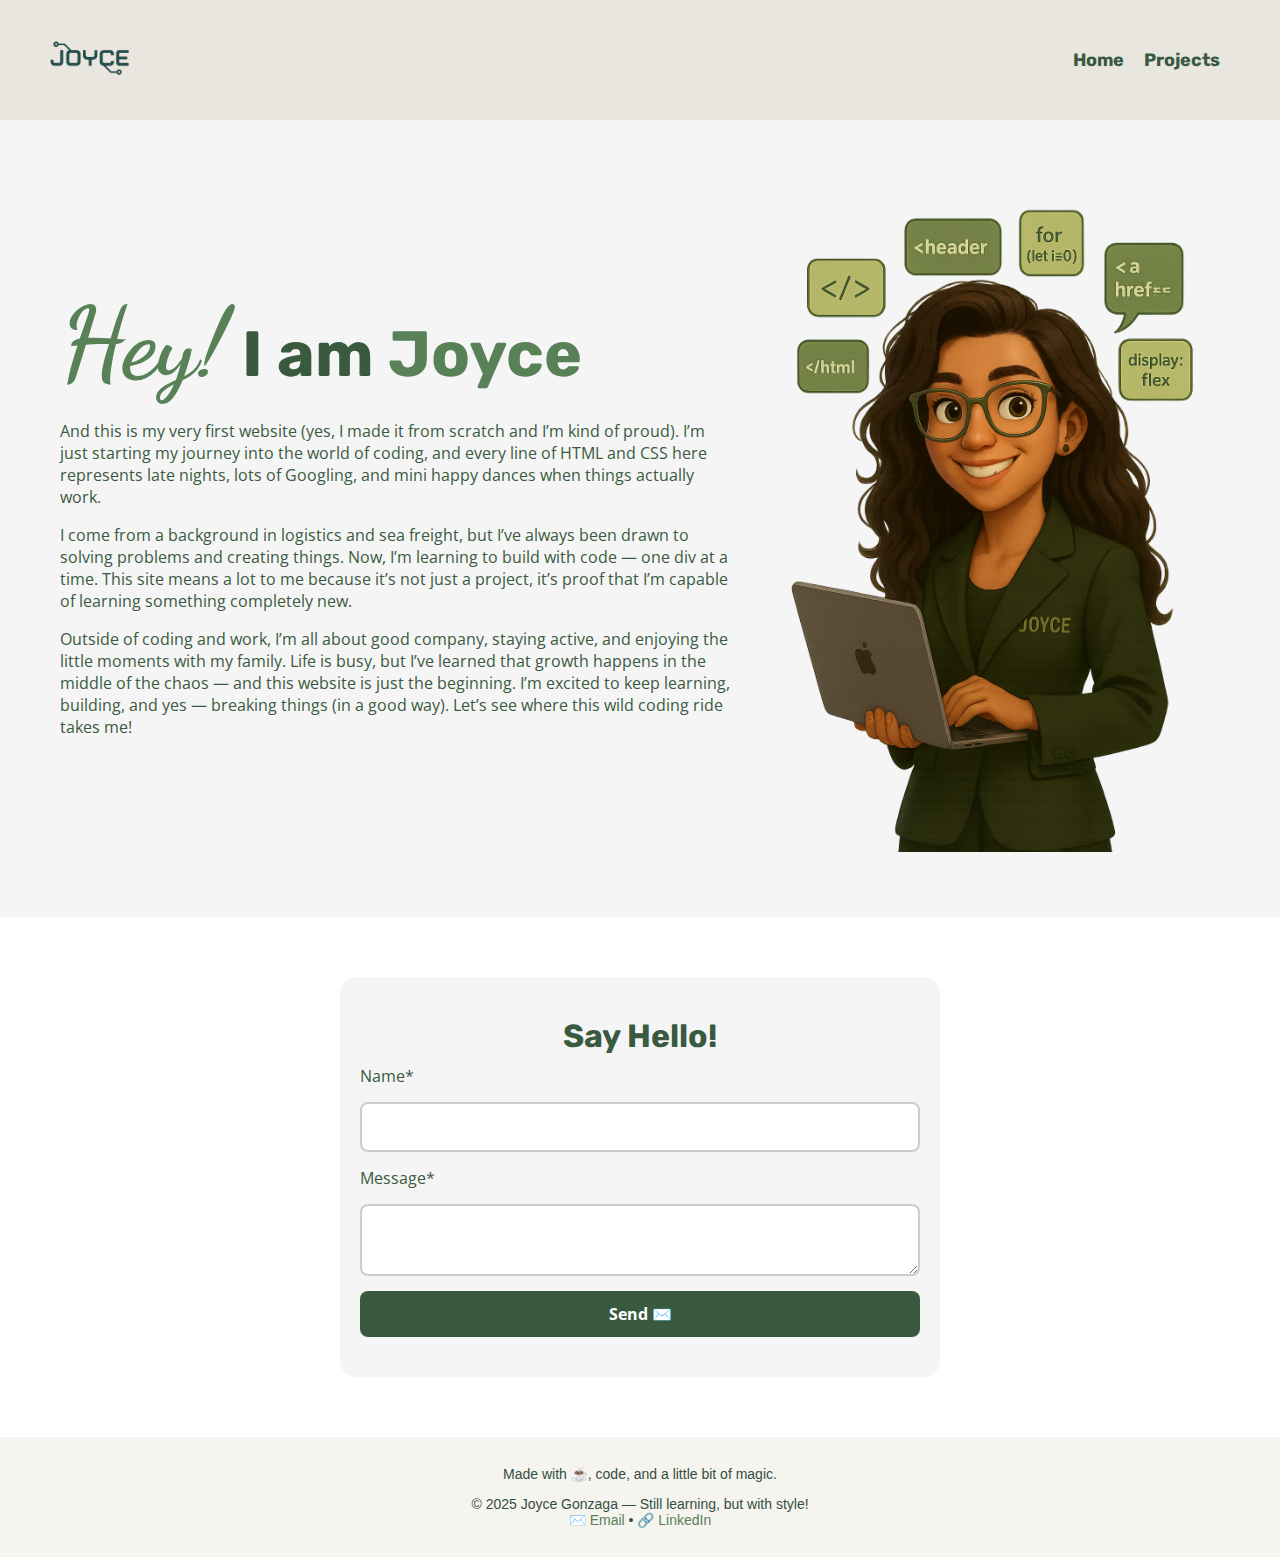
<file: index.html>
<!DOCTYPE html> 
<html lang="en">


<head>
 <meta charset="UTF-8">
 <meta http-equiv="X-UA-Compatible" content="IE=edge">
 <meta name="viewport" content="width=device-width, initial-scale=1.0">
 <title>First Website</title>
 <link rel="stylesheet" href="./styles.css">
 <!-- this is a comment -->
</head>

<body>
    <header class="flex nav">
        <img src="img/logo.png" alt="Joyce Logo" class="logo">
        <nav>
            <ul class="flex menu">
                <li><a href="index.html">Home</a></li>
                <li><a href="test.html">Projects</a></li>
            </ul>
        </nav>
    </header>

    <main class="hero">
        <div class="hero-text">
            <h1><span class="hey">Hey!</span> I am <span class="mobile.break"> Joyce </span></h1>
            <p>And this is my very first website (yes, I made it from scratch and I’m kind of proud). I’m just starting my journey into the world of coding, and every line of HTML and CSS here represents late nights, lots of Googling, and mini happy dances when things actually work.</p>

<p>I come from a background in logistics and sea freight, but I’ve always been drawn to solving problems and creating things. Now, I’m learning to build with code — one div at a time. This site means a lot to me because it’s not just a project, it’s proof that I’m capable of learning something completely new. </p>

<P>Outside of coding and work, I’m all about good company, staying active, and enjoying the little moments with my family. Life is busy, but I’ve learned that growth happens in the middle of the chaos — and this website is just the beginning. I’m excited to keep learning, building, and yes — breaking things (in a good way). Let’s see where this wild coding ride takes me!</p>
        </div>

        <div class="hero-image">
            <img src="img/profile.png" alt="Profile photo"/>
        </div>
    </main>

    <section class="contact">
        <h2>Say Hello!</h2>
        <form>
    <label for="name">Name*</label>
    <input type="text" id="name" name="name">
    <label for="message">Message*</label>
    <textarea id="message" name="message"></textarea>

    <button type="submit" onclick="alert">Send ✉️</button>
  </form>
    </section>


    <footer class="footer">
        <p>Made with ☕, code, and a little bit of magic.</p>
  <p>
    &copy; 2025 Joyce Gonzaga — Still learning, but with style!<br/>
    <a href="mailto:gonzaga.joyce015@gmail.com" class="footer-link" aria-label="Email">✉️ Email</a> • 
    <a href="https://www.linkedin.com/in/joyce-gonzaga-a985b0253/" class="footer-link" target="_blank" rel="noopener noreferrer">🔗 LinkedIn</a>
  </p>
    </footer>

    </body>
    </html>
</file>
<file: styles.css>
@import url('https://fonts.googleapis.com/css2?family=Bricolage+Grotesque:opsz,wght@12..96,200..800&family=Open+Sans:ital,wght@0,300..800;1,300..800&display=swap');

@import url("https://fonts.googleapis.com/css2?family=Bricolage+Grotesque:opsz,wght@12..96,200..800&family=Open+Sans:ital,wght@0,300..800;1,300..800&family=Rubik:ital,wght@0,300..900;1,300..900&display=swap");

@import url('https://fonts.googleapis.com/css2?family=Bricolage+Grotesque:opsz,wght@12..96,200..800&family=Dancing+Script:wght@400..700&family=Open+Sans:ital,wght@0,300..800;1,300..800&family=Rubik:ital,wght@0,300..900;1,300..900&display=swap');

html {
     box-sizing: border-box;
     font-size: 16px;
     font-family: "Inter", sans-serif;
     color: var(--black);
     scroll-behavior: smooth;
 }

 *,
 *:before,
 *:after {
     box-sizing: inherit;
 }

 h1,
 h2,
 h3,
 h4,
 h5,
 h6 {
     font-family: "Rubik", sans-serif;
 }

 body,
 h1,
 h2,
 h3,
 h4,
 h5,
 h6,
 ol,
 ul {
     margin: 0;
     padding: 0;
 }

 ol,
 ul {
     list-style: none;
 }

 img {
     max-width: 100%;
     height: auto;
 }

 input,
 button,
 textarea,
 select {
     font: inherit;
 }

 .flex{
    display: flex;
 }

 body {
  margin: 0;
  font-family: "Open Sans", sans-serif;
 }

 /* Header Style */

.nav{
    justify-content: space-between;
    background-color: #e8e6df;
    padding: 10px 40px;
    align-items: center;
       
}


.logo{
    max-height: 100px ;
    height: auto;
}


.menu{
    display: flex;
    gap: 20px;
    list-style: none;
    margin: 20px;
    padding: 0;
    
}

.menu a {
    font-family: "Rubik", sans-serif;
    color: #3a5a40;
    font-weight: 700;
    font-size: 16px;
    transition: color 0.3s ease;
    font-size: 18px;
}

.menu a:hover {
    color: #588157;
}

header {
  display: flex;
  justify-content: space-between;
  align-items: center;
  background-color: white;
}

/* Main Style */
.hero {
  display: flex;
  align-items: center;
  justify-content: space-between;
  padding: 60px;
  gap: 40px;
  background-color: #f5f5f5;
  flex-direction: column;
}

.hero-text {
  flex: 1.5;
  font-family: "Open Sans", sans-serif;
  color: #3a5a40;
}

.hero-text h1 {
  font-size: 64px;
  font-weight: 700;
}

.hero-text span {
  color: #588157;
  font-weight: 700;
}

.hero-image {
  flex: 1;
}

.hero-image img {
  width: 100%;
  max-width: 500px;
  border-radius: 20px;;
}
a{
    text-decoration: none;
}

.hey {
  font-family: 'Dancing Script', cursive;
  font-size: 100px;
}

/* Contact Form Style */

.contact {
  max-width: 600px;
  margin: 60px auto;
  padding: 40px 20px;
  background-color: #f5f5f5;
  border-radius: 16px;
  font-family: "Open Sans", sans-serif;
  color: #3a5a40;
}

.contact h2 {
  font-family: "Rubik", sans-serif;
  font-size: 32px;
  margin-bottom: 10px;
  text-align: center;
}

.contact form {
  display: flex;
  flex-direction: column;
  gap: 15px;
}

.contact input,
.contact textarea {
  padding: 12px;
  border: 2px solid #ccc;
  border-radius: 8px;
  font-size: 16px;
  resize: vertical;
}

.contact input:focus,
.contact textarea:focus {
  border-color: #588157;
  outline: none;
}

.contact button {
  background-color: #3a5a40;
  color: white;
  padding: 12px;
  border: none;
  border-radius: 8px;
  font-size: 16px;
  font-weight: bold;
  cursor: pointer;
  transition: background-color 0.3s;
}

.contact button:hover {
  background-color: #588157;
}

/* Footer Style */
.footer {
  background-color: #f5f4ef;
  text-align: center;
  padding: 15px 10px;
  font-family: Arial, sans-serif;
  font-size: 14px;
  color: #344e41;
}

.footer-link {
  color: #588157;
  text-decoration: none;
  transition: color 0.3s ease;
  font-weight: 500;
}

.footer-link:hover,
.footer-link:focus {
  color: #344e41;
  text-decoration: underline;
  cursor: pointer;
}

/* Main Style second page */
.projects {
  font-family: "Open Sans", sans-serif;
  max-width: 600px;
  margin: 0 auto;
  text-align: center;
  color: #3a5a40;
  padding: 20px;
}

.projects-gif {
  max-width: 100%;
  height: auto;
  border-radius: 10px;
  margin: 20px 0;
}

.skills-list {
  list-style: none;
  padding: 0;
  margin-top: 15px;
  font-size: 16px;
}

/* Mobile Style */

.mobile-break {
  display: none;
}

@media screen and (min-width: 600px) {
  .hero {
    flex-direction: row;
  }
  .mobile-break{
    display: inline;
  }
}
</file>
